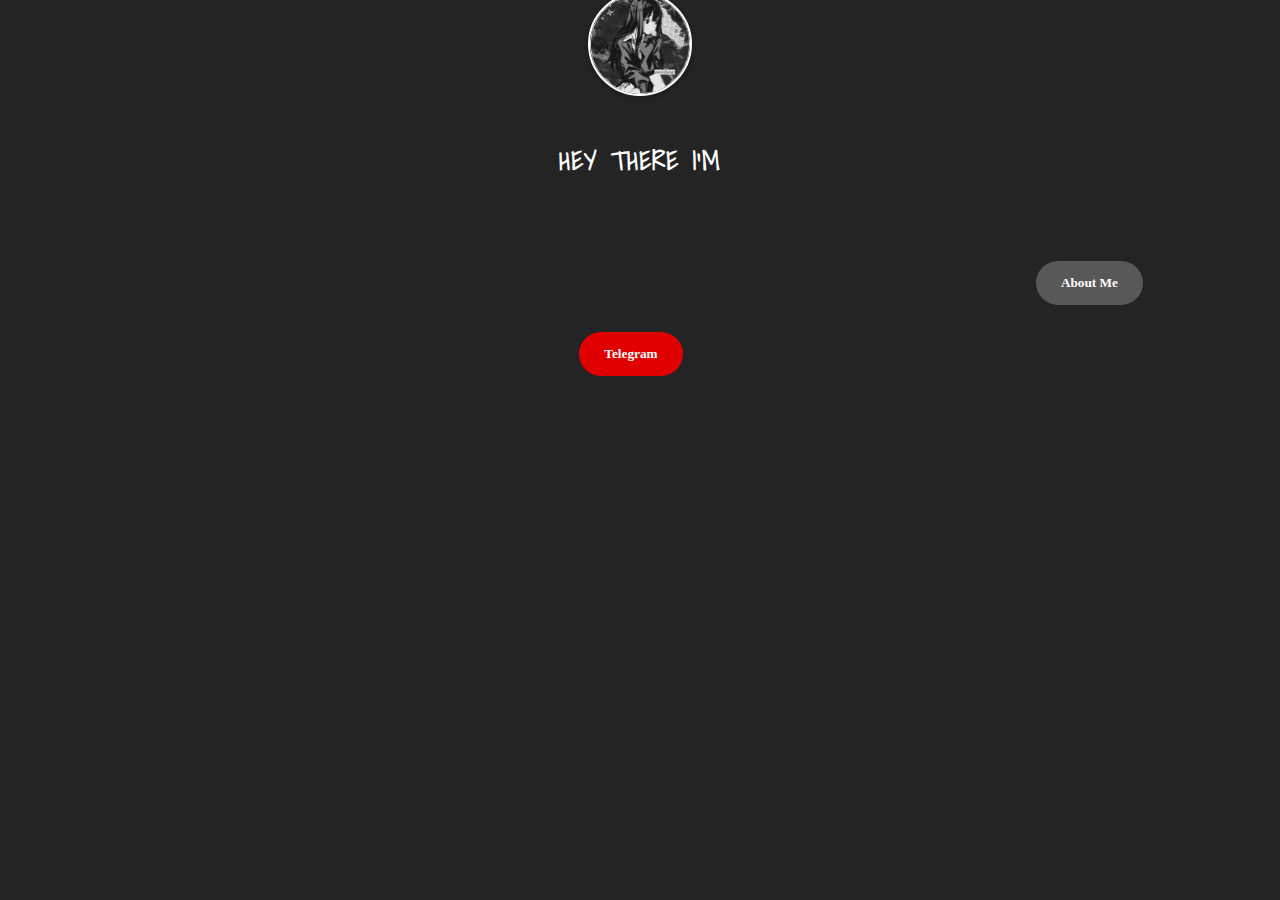
<file: index.html>
<!DOCTYPE html>
<html lang="en">
<head>
    <meta charset="UTF-8">
    <meta http-equiv="X-UA-Compatible" content="IE=edge">
    <meta name="viewport" content="width=device-width, initial-scale=1.0">
    <title>Sabhya~</title>
    <link rel="stylesheet" href="style.css">
</head>
<body>
    <div class="profile" >
        <div class="profile-img">
          <img src="uff.png">
        </div>
        <div class="overlay" ></div>
        <h1>HEY THERE I'M </h1>
        <h3 id="typing">SABHYA ~ </h3>
      </div>

  <div class="content">
   <!-- About Menu Starts -->
    <div id="about-menu" class="box-wrapper">
       <div class="inner-box-wrapper">
            <a href="aboutme.html" class="menu-link">
                <div class="valign-center">
                   <!-- <i class="fas fa-id-card fa-3x"></i> -->
                   <h5 class="hello">About <span>Me</span></h5>
                </div>
           </a>
           <a href="https://t.me/sabhya08" class="menu-link damn">
            <div class="valign-center">
               <!-- <i class="fas fa-id-card fa-3x"></i> -->
               <h5 class="hello">Telegram</h5>
            </div>
       </a>
       </div>
    </div>



  </div>

</body>
</html>
</file>
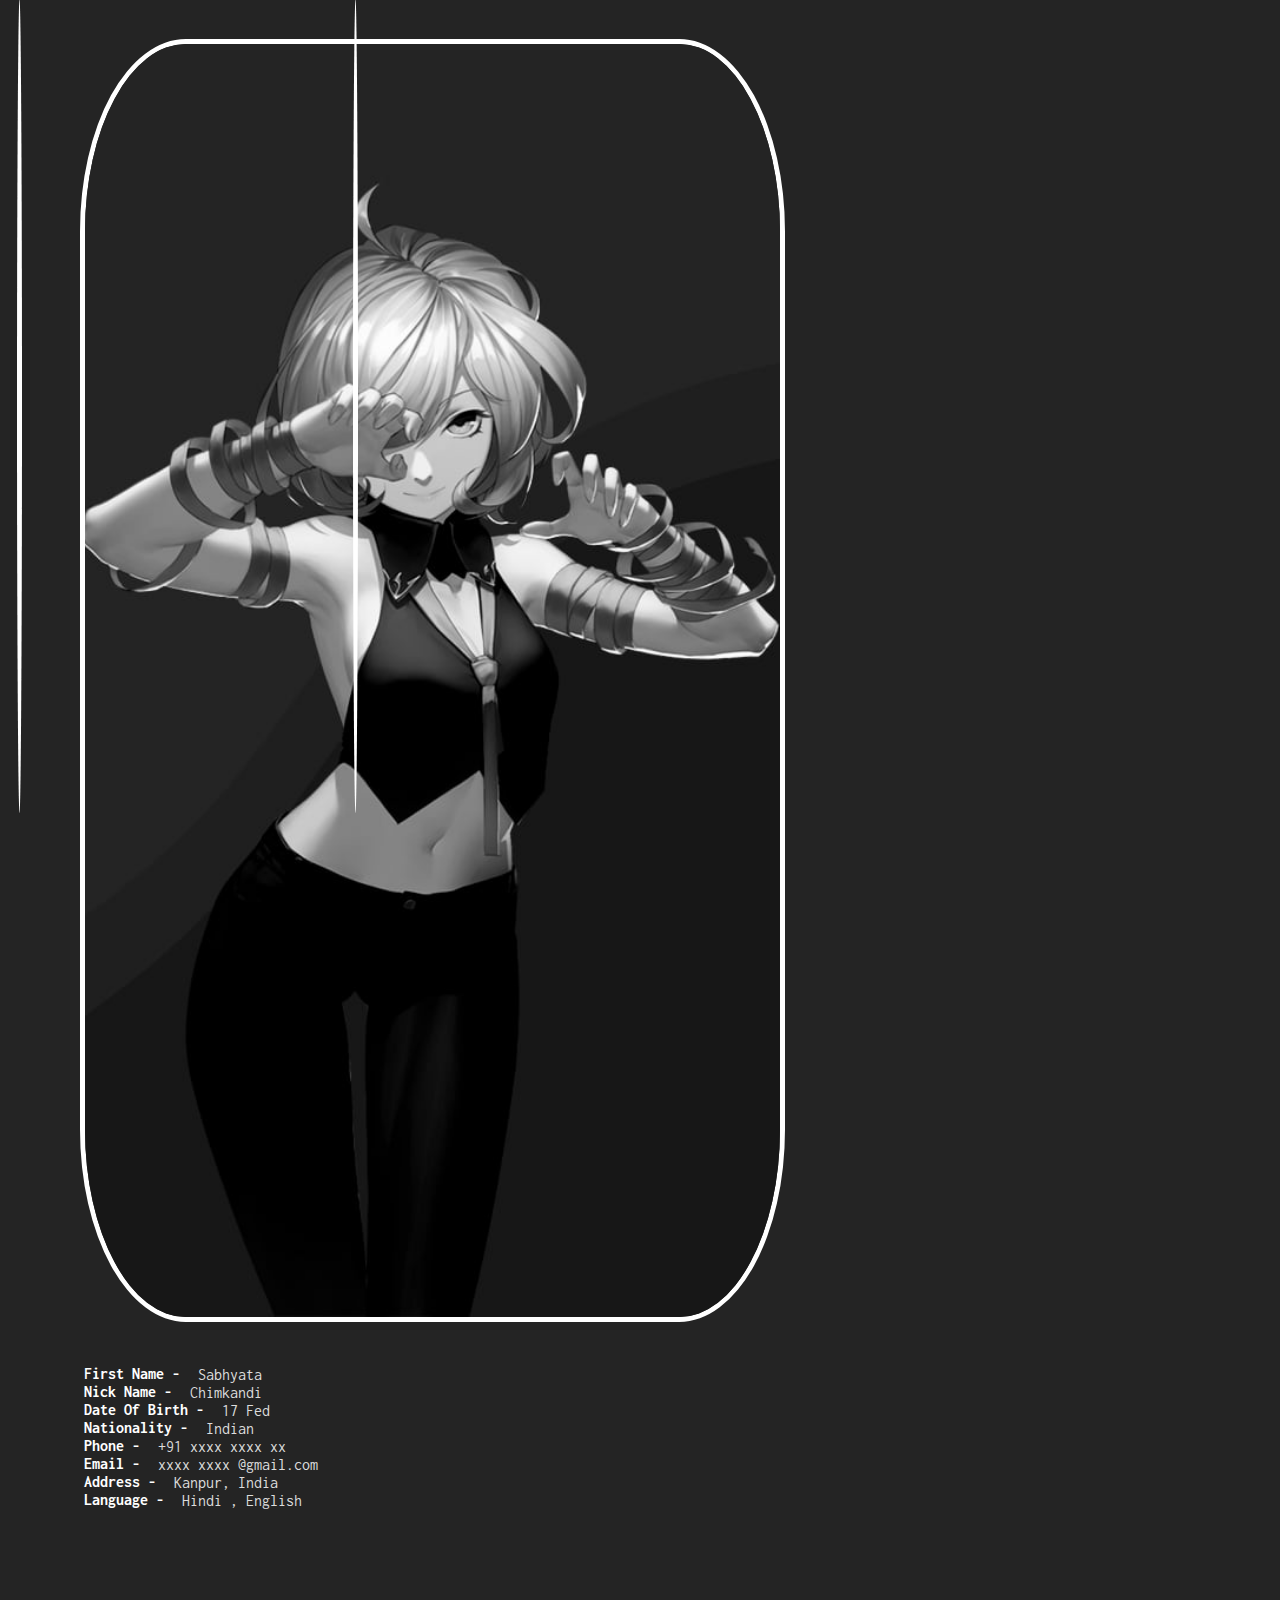
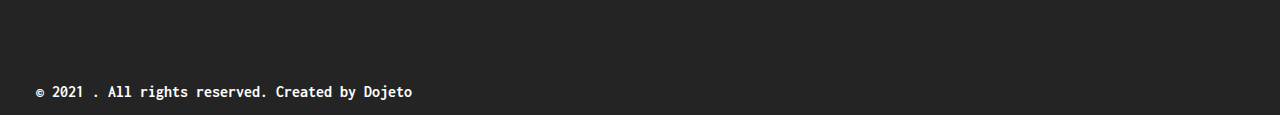
<file: aboutme.html>
<!DOCTYPE html>
<html lang="en">
<head>
    <meta charset="UTF-8">
    <meta http-equiv="X-UA-Compatible" content="IE=edge">
    <meta name="viewport" content="width=device-width, initial-scale=1.0">
    <title>About Me</title>
    <link rel="stylesheet" href="aboutme.css">
</head>
<body>
    <div class="abt-profile"><img src="wp5290870 (2).png"></div>
    <div class="borders"><bg class="frames"></bg></div>
    <div class="borders"><bg class="frames lt"></bg></div>
    <div class="lol profile"><span class="om">First Name - </span><span class="harsh">Sabhyata</span> </div>
    <div class="lol profile"><span class="om">Nick Name - </span><span class="harsh">Chimkandi</span> </div>
    <div class="lol profile"><span class="om">Date Of Birth - </span><span class="harsh">17 Fed</span> </div>
    <div class="lol profile"><span class="om">Nationality - </span><span class="harsh">Indian</span> </div>
    <div class="lol profile"><span class="om">Phone - </span><span class="harsh">+91 xxxx xxxx xx</span> </div>
    <div class="lol profile"><span class="om">Email - </span><span class="harsh">xxxx xxxx @gmail.com</span> </div>
    <div class="lol profile"><span class="om">Address - </span><span class="harsh">Kanpur, India</span> </div>
    <div class="lol profile"><span class="om">Language - </span><span class="harsh">Hindi , English</span> </div>
    <div class="om jnl">© 2021 . All rights reserved. Created by Dojeto </div>
</body>
</html>
</file>
<file: style.css>
@import url('https://fonts.googleapis.com/css2?family=Shadows+Into+Light&display=swap');
*{
    margin: 0px;
    padding: 0px;

}
body{
    background-color: rgba(36,36,36,255);
}

.bg{
    position: fixed;
    width: 83px;
    height: 36px;
    top: 8px;
    left: 14px;
    background: #ffffff1e;
    border-radius: 28px;
}

.profile {
    width:100%;
    display:flex;
    justify-content: space-between;
    align-items: center;
    flex-direction: column;
    padding:30px 0;
   }
   .profile-img {
    position:relative;
    height: 100px;
    width: 100px;
    border-radius:50%;
    margin:auto;
    overflow:hidden;
    box-shadow:0 2px 5px 1px rgba(0,0,0,0.2);
    transition:all 0.3s ease-in;
    z-index:2;
    border:2px solid rgb(255, 255, 255);
    top:-3vw;
   }
   .profile-img img{
    height:100%;
    width:100%;
    object-fit:cover;
   }
   .overlay {
    position:fixed;
    height:100vh;
    width:100%;
    top:0;
    left:0;
    background:rgba(0,0,0,0.3);
    display:none;
    z-index:1;
   }
   .profile-img:hover {
     border-radius:50%;
     transform:scale(1.5);
   }
   .profile-img:hover + .overlay {
    display:block;
   }
   
   .profile h1{
    margin-top:5px;
    font-size:26px;
    letter-spacing:1px;
    color: white;
    font-family: 'Shadows Into Light', cursive;
   }
   .profile h3{
    color:rgb(255, 255, 255);
    margin:-6px 0;
    font-family: 'Shadows Into Light', cursive;
    display:inline;
    position:relative;
    /* font:inherit;
    color:inherit; */
    line-height:inherit
   }
   #typing {

    width: 0ch;
    color: white;
    float: left;
    right: -20px;
    overflow: hidden;
    white-space: nowrap;
    animation: typing 5s steps(22) 1s infinite alternate;
    animation-duration: 2.5s;
}
   @keyframes typing {
    from {
        width: 0ch;
    }
    to {
        width: 20ch;
    }
}

.content
{
    position: relative;
    top: 32px;
    text-align: center;
    right: 55px;
}

a:link, a:visited {
    background-color: #585858;
    color: white;
    padding: 14px 25px;
    text-align: center;
    text-decoration: none;
    border-radius: 78px;
    display: inline-block;
    position: fixed;
    right: 137px;
  }
  
  a:hover, a:active {
    background-color: rgb(65, 65, 65);
  }
.damn:link, .damn:visited {
    background-color: #e00000;
    color: white;
    padding: 14px 25px;
    text-align: center;
    text-decoration: none;
    border-radius: 78px;
    display: inline-block;
    position: relative;
    top: 71px;
    right: -46px;
  }
  
  .damn:hover, .damn:active {
    background-color: rgb(65, 65, 65);
  }
</file>
<file: aboutme.css>
@import url('https://fonts.googleapis.com/css2?family=Inconsolata:wght@300&display=swap');
@import url('https://fonts.googleapis.com/css2?family=Inconsolata:wght@700&display=swap');

body{
    background-color: rgba(36,36,36,255);
}

img{
      position: relative;
      top: 31px;
      left: 72px;
      width: 55%;
      height: 55%;
      border: 5px solid rgb(255, 255, 255);
      border-radius: 15%;
  }
.om{
    color: white;
    position: relative;
    top: 70px;
    margin: 10px;
    padding: 15px;
    left: 51px;
    font-family: 'Inconsolata', monospace;
    font-weight: bold;
}

.harsh{
    position: relative;
    color: gainsboro;
    top: 71px;
    right: -36px;
    font-family: 'Inconsolata', monospace;
}
.frames{
    position: absolute;
    width: 5px;
    height: 814px;
    left: 353px;
    top: -1px;
    background: #ffffff;
    border-radius: 100%;
}
.lt{
    position: absolute;
    width: 5px;
    height: 814px;
    left: 17px;
    top: -1px;
    background: #ffffff;
    
}
.jnl{
    position: relative;
    color: white;
    top: 219px;
    left: 3px;
    width: 88%;
}
</file>
